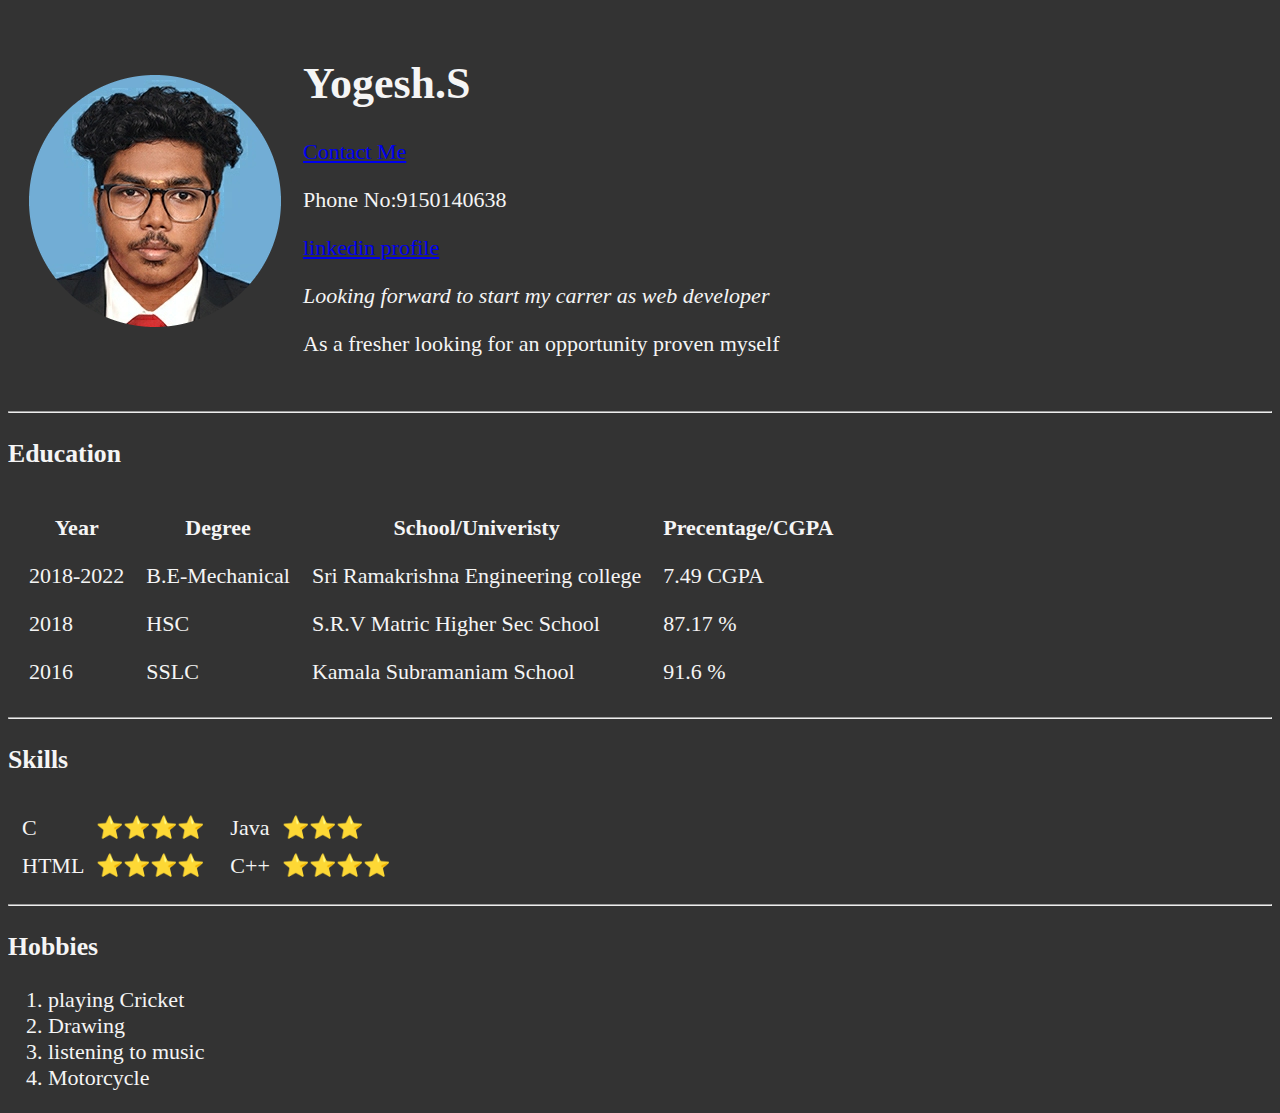
<file: index.html>
<!DOCTYPE html>
 <html lang="en">
    <head>
        <meta charset="utf-8">
        <meta name="author" content="yogesh">
        <meta name="discription" content="this to learn how to bulid a webpage using html">
        <title>Yogesh Personal site</title>
        <link rel="icon" href="html5.png" type="image/x-icon">
        <link rel="stylesheet" href="main.css" type="text/css">

    </head>
    <body>
        <table cellspacing="20">
            <tr>
                <td> <img src="yogesh-modified.png"alt="yogesh profile picture"></td>
                <td><h1>Yogesh.S</h1>
                    <a href="contact.html" target="_blank">Contact Me</a>
                    <p>Phone No:9150140638</p>
                    <p><a href="https://www.linkedin.com/in/yogesh-s-61a5b1184"target="_blank">linkedin profile</a></p>
                    <p><em>Looking forward to start my carrer as web developer</em></p>
                    <p>As a fresher looking for an opportunity proven myself</p></td>
            </tr>
        </table>
        <hr>
        <h3>Education</h3>
        <table cellspacing="20">
            <thead>
                <tr>
                    <th>Year</th>
                    <th>Degree</th>
                    <th>School/Univeristy</th>
                    <th>Precentage/CGPA</th>
                </tr>
            </thead>
            <tbody>
                <tr>
                    <td>2018-2022</td>
                    <td>B.E-Mechanical</td>
                    <td>Sri Ramakrishna Engineering college </td>
                    <td>7.49 CGPA</td>
                    </tr>
                 <tr><td>2018</td>
                    <td>HSC</td>
                    <td>S.R.V Matric Higher Sec School</td>
                    <td>87.17 %</td></tr>   
                 <tr>
                    <td>2016</td>
                    <td>SSLC</td>
                    <td>Kamala Subramaniam School</td>
                    <td>91.6 %</td>
                 </tr>   
            </tbody> 
        </table>
        <hr>
        <h3>Skills</h3>
        <table>
            <tr>
                <td>
                    <table cellspacing="10">
                        <tr>
                            <td>C</td>
                            <td>⭐⭐⭐⭐</td>
                            
                        </tr>
                        <tr>
                            <td>HTML</td>
                            <td>⭐⭐⭐⭐</td>
                        </tr>
                    </table>
                </td>
                <td>
                    <table cellspacing="10">
                        <tr>
                            <td>Java</td>
                            <td>⭐⭐⭐</td>
                            
                        </tr>
                        <tr>
                            <td>C++</td>
                            <td>⭐⭐⭐⭐</td>
                        </tr>
                    </table>
                </td>
            </tr>
        </table>
        <hr> 
        <h3>Hobbies</h3>
        <ol>
            <li>playing Cricket</li>
            <li>Drawing</li>
            <li>listening to music</li>
            <li>Motorcycle</li>

        </ol>
    </body>
</html>
</file>
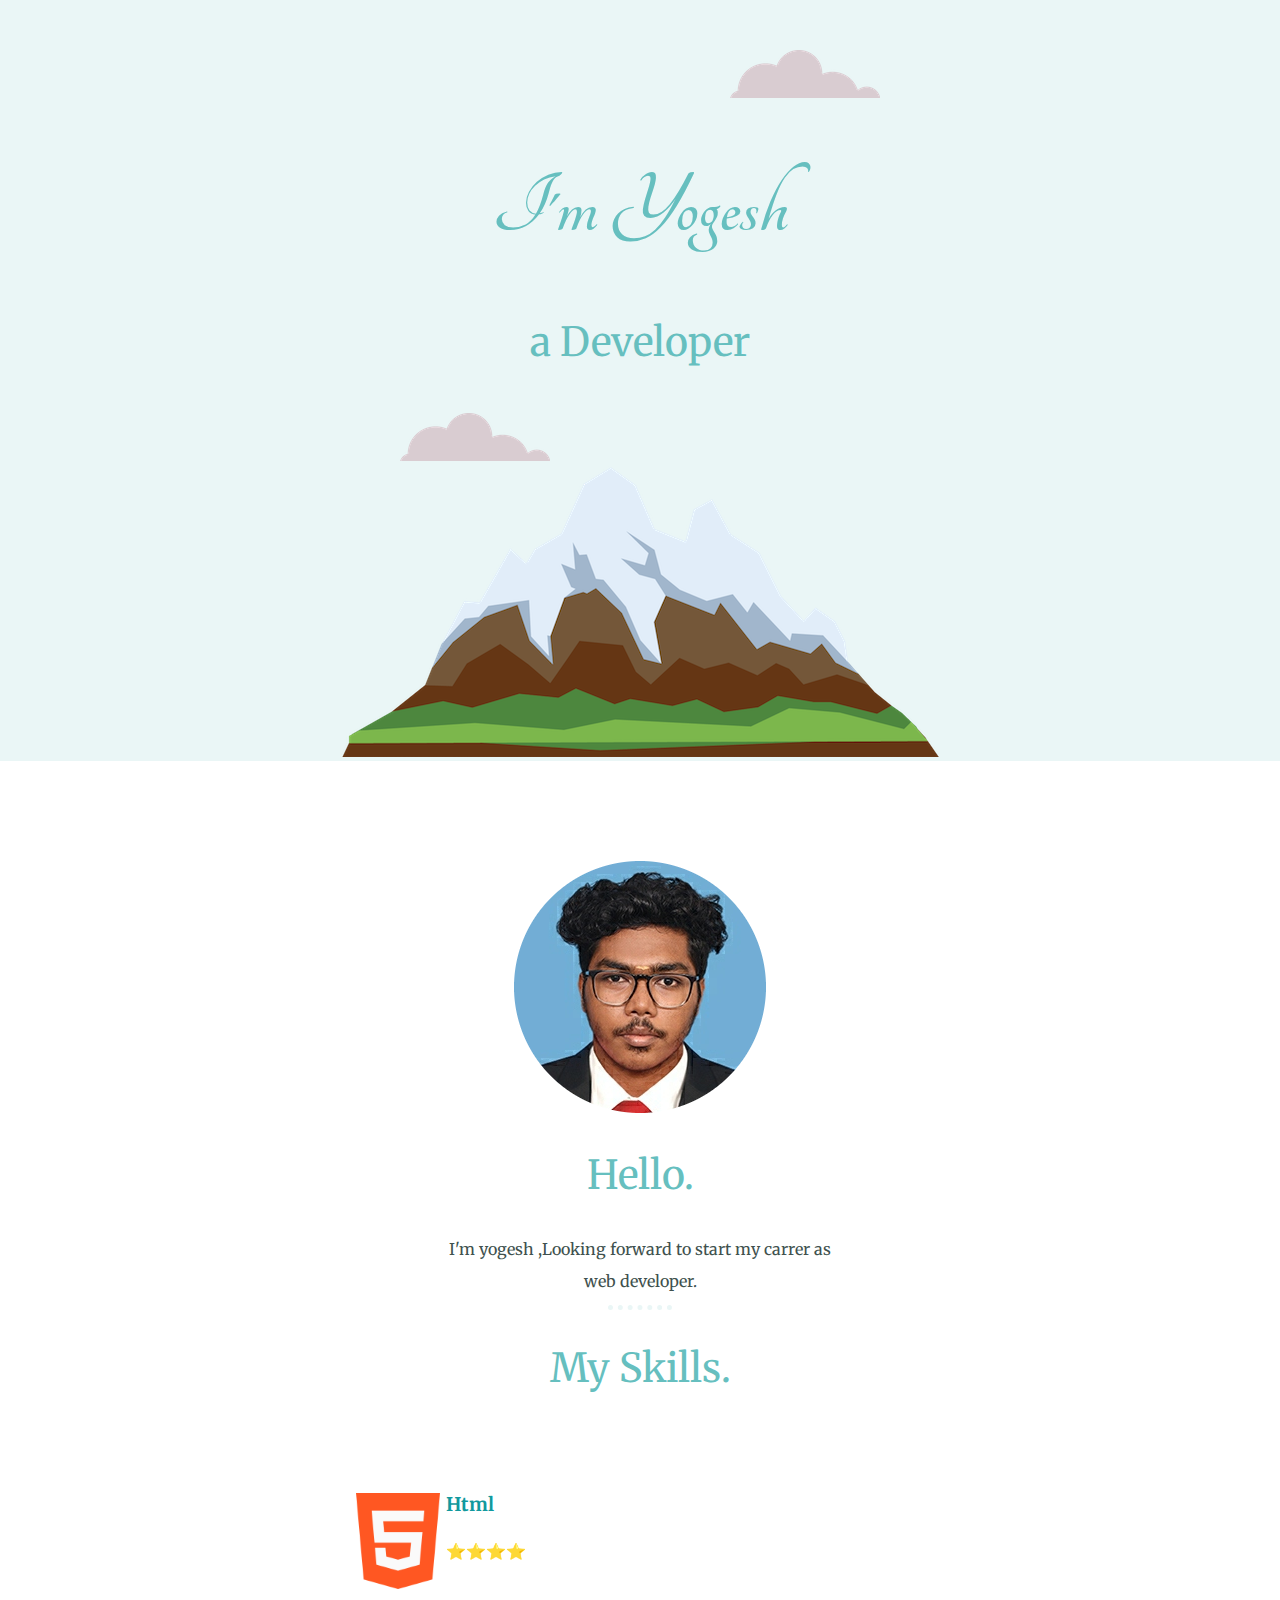
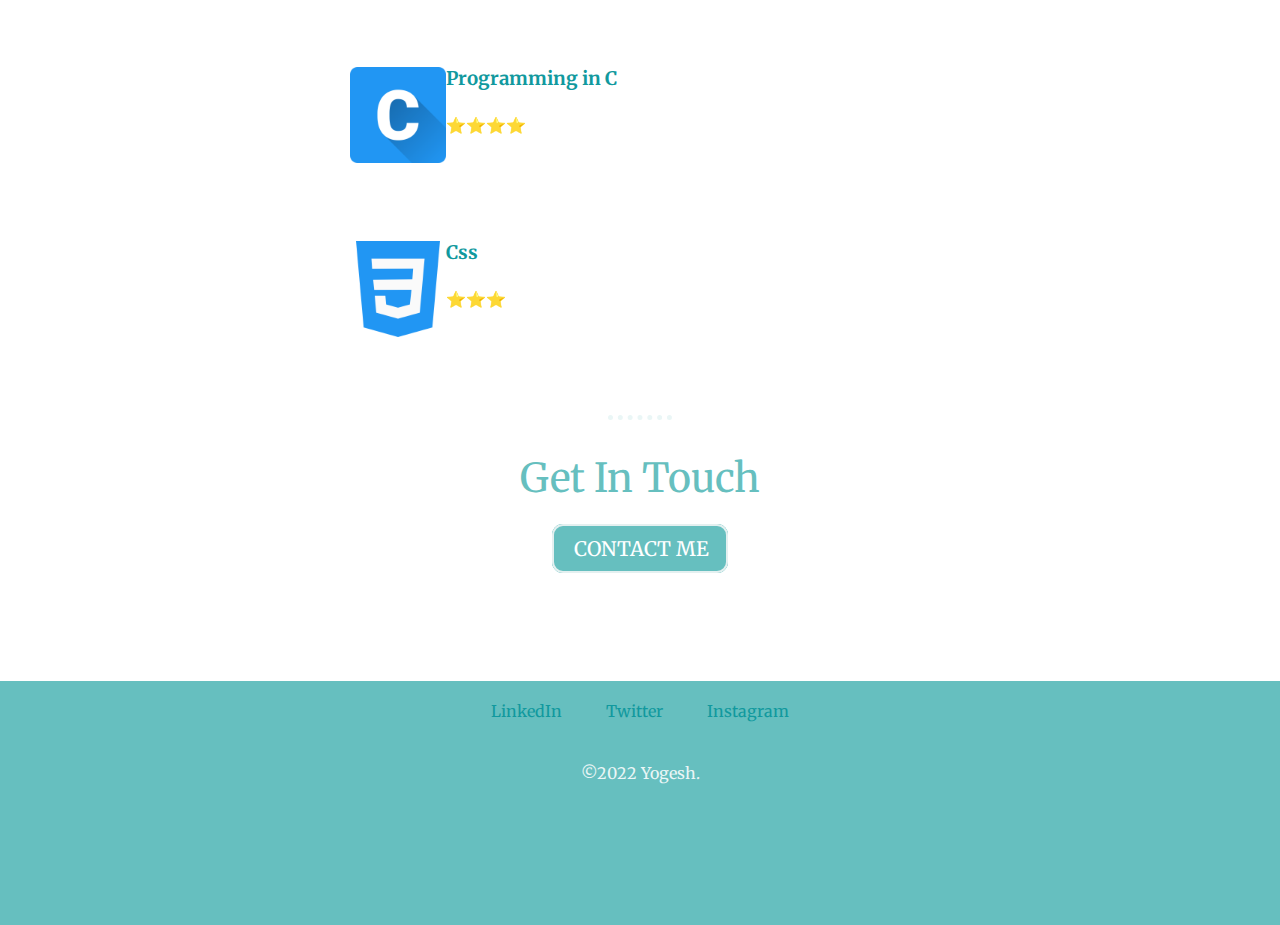
<file: mysite/index.html>
<!DOCTYPE html>
<html lang="en">
<head>
    <meta charset="UTF-8">
    <meta http-equiv="X-UA-Compatible" content="IE=edge">
    <meta name="viewport" content="width=device-width, initial-scale=1.0">
    <link rel="stylesheet" href="style.css">
    <link rel="icon" href="favicon.ico">
    <link rel="preconnect" href="https://fonts.googleapis.com"><link rel="preconnect" href="https://fonts.gstatic.com" crossorigin>
    <link href="https://fonts.googleapis.com/css2?family=Merriweather&family=Sacramento&display=swap" rel="stylesheet">
    <link href="https://fonts.googleapis.com/css2?family=Mea+Culpa&family=Sacramento&family=Tangerine&display=swap" rel="stylesheet">
    <title>Yogesh</title>
</head>
<body>
    <div class="top">
        <img class="top-cloud"src="images/cloud.png" alt="cloud">
        <h1>I'm Yogesh</h1>
    <h2> a Developer</h2>
    <img class="bottom-cloud" src="images/cloud.png" alt="cloud">
    <img src="images/mountain.png"alt="mountain">
    </div>
    <div class="middle">
        <div class="profile">
            <img src="images/yogesh-modified.png" alt="yogesh profile picture">
            <h2>Hello.</h2>
            <p class="intro">I'm yogesh ,Looking forward to start my carrer as web developer.</p>
          </div>
          <hr>
          <div class="skills">
            <h2>My Skills.</h2>
            <div class="skill-row">
              <img class="html" src="images/html.png" alt="html">
              <h3>Html</h3>
              <p>⭐⭐⭐⭐</p>
            </div>
            <div class="skill-row">
              <img class="c" src="images/c.png" alt="c programming">
              <h3>Programming in C</h3>
              <p>⭐⭐⭐⭐</p>
            </div>
            <div class="skill-row">
                <img class="css" src="images/css-3.png" alt="c programming">
                <h3>Css</h3>
                <p>⭐⭐⭐</p>
              </div>
          </div>
          <hr>
          <div class="contact-me">
            <h2>Get In Touch</h2>
            <a class="btn" href="mailto:yogeshthanjai@gmail.com" target="_blank">CONTACT ME</a>
          </div>
    </div>
    <br>
    <div class="bottom">
        <a class="footer-link" href="https://www.linkedin.com/in/yogesh-s-61a5b1184" target="_blank">LinkedIn</a>
  <a class="footer-link" href="https://twitter.com/Yogesh97161627?s=08" target="_blank">Twitter</a>
  <a class="footer-link" href="https://www.instagram.com/im_yogesh005/#" target="_blank">Instagram</a>
  <p class="copy-right">©2022 Yogesh.</p>
    </div>
</body>
</html>
</file>
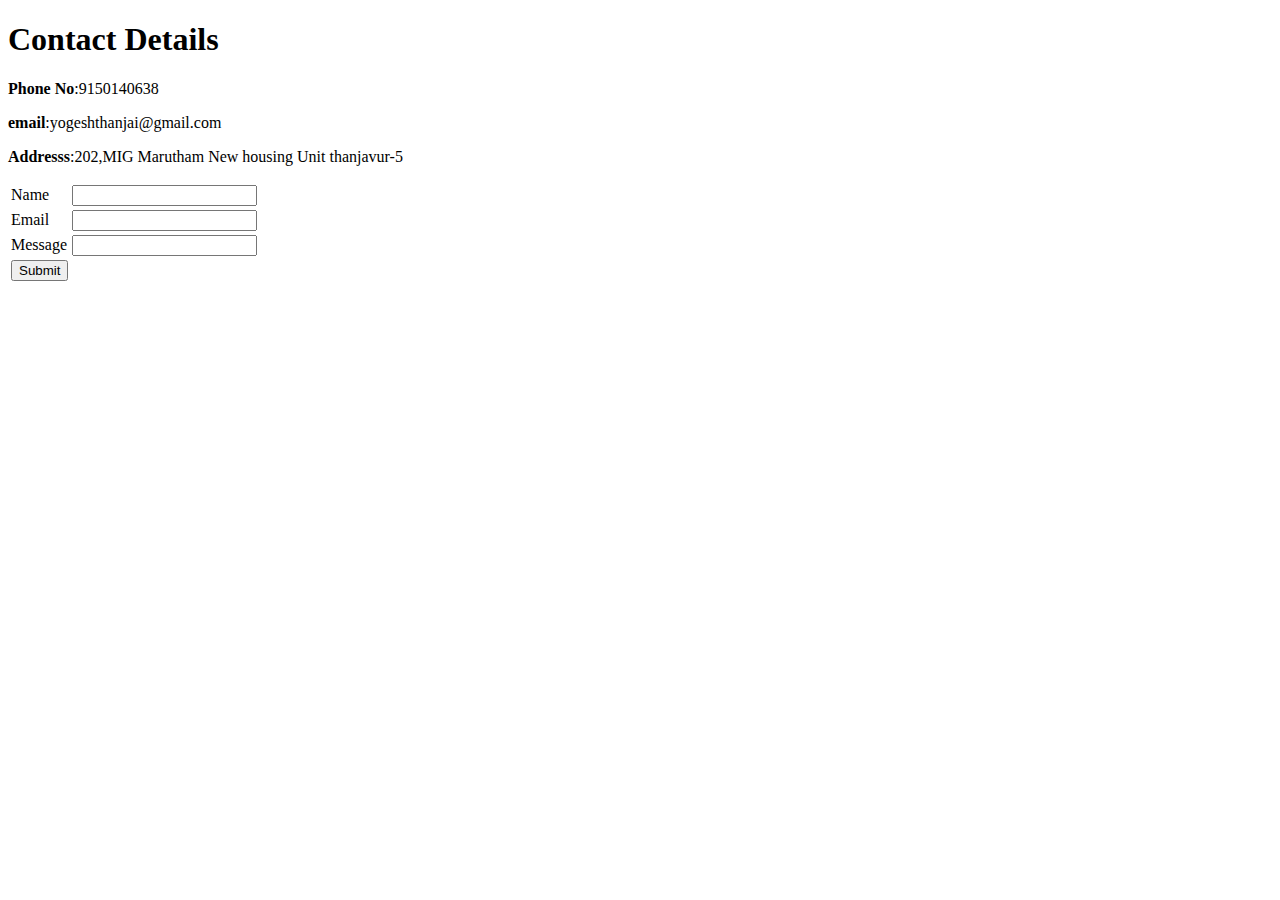
<file: contact.html>
<!DOCTYPE html>
<html lang="en">
<head>
    <meta charset="UTF-8">
    <title>Contact me</title>
</head>
<body>
 <h1>Contact Details</h1>
 <p><strong>Phone No</strong>:9150140638</p>
 <p><strong>email</strong>:yogeshthanjai@gmail.com</p>
 <p><strong>Addresss</strong>:202,MIG Marutham New housing Unit thanjavur-5</p>
 <table>
        <tr>
            <form action="mailto:yogeshdhoni23@gmail.com" method="post" enctype="text/plain">
                <td><label for="">Name</label></td>
                <td><input type ="text" name="Your Name"></td> 
                </tr>
                <tr>
                    <td> <label>Email</label>
                        <td><input type="email"name="Your email"></td>
                </tr>
                <tr>
                    <td><label>Message</label></td>
                    <td><input type="text" name="text"></td>
                </tr>
                <tr>
                    <td><input type="submit"></td>
                </tr>
            </form>
        </tr>   
   </table>
</body>
</html>
</file>
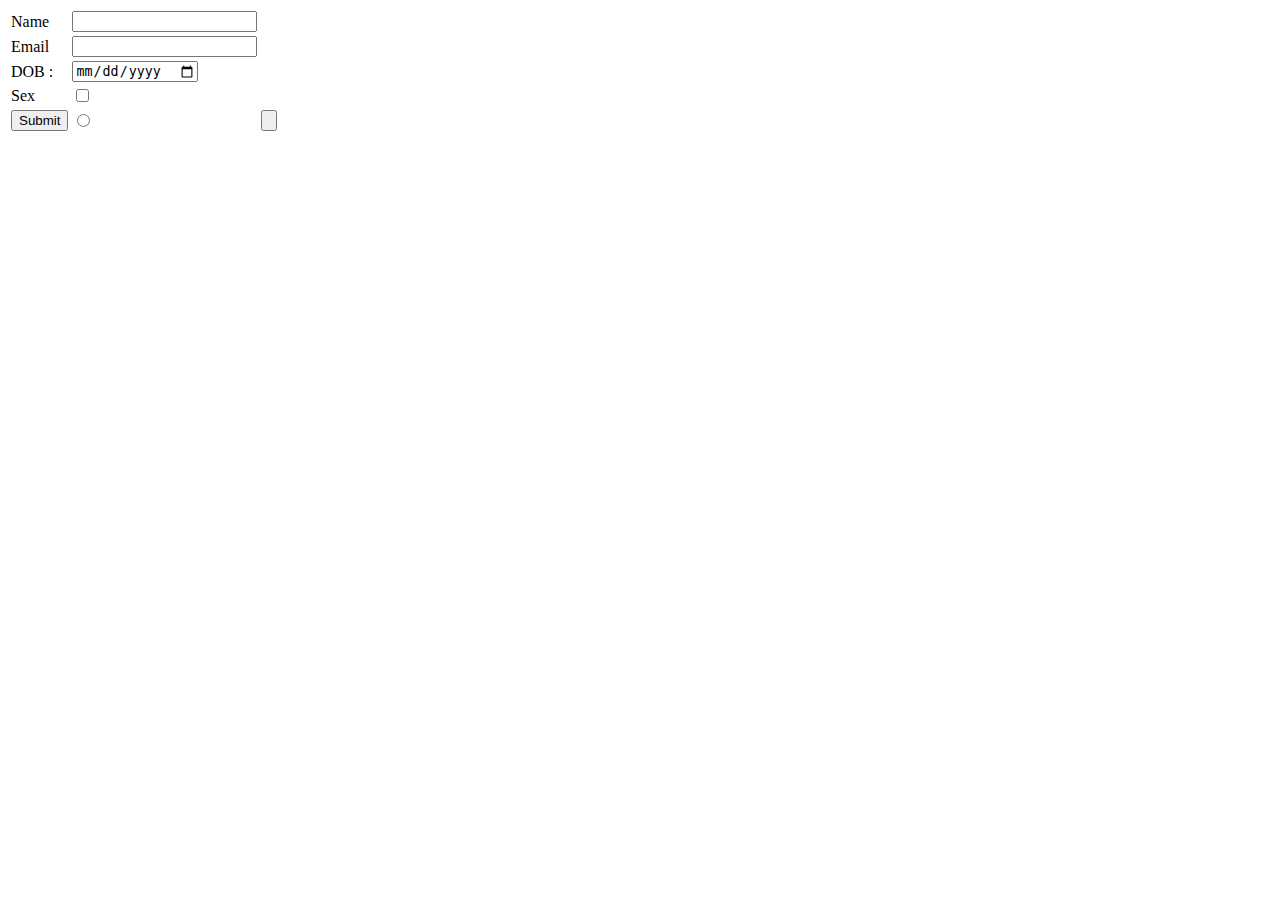
<file: input.html>
<!DOCTYPE html>
<html lang="en">
<head>
    <meta charset="UTF-8">
    <meta http-equiv="X-UA-Compatible" content="IE=edge">
    <meta name="viewport" content="width=device-width, initial-scale=1.0">
    <title>Document</title>
</head>
<body>
    <table>
        <tr>
            <form action="mailto:yogeshdhoni23@gmail.com" method="post" enctype="text/plain">
                <td><label for="">Name</label></td>
                <td><input type ="text" name="Your Name"></td> 
                </tr>
                <tr>
                    <td> <label>Email</label>
                        <td><input type="email"name="Your email"></td>
                </tr>
                
             <tr> <td><label>DOB :</label></td> 
                <td><input type="date"name="DOB"></td></tr>   
          
          <tr> <td><label>Sex</label></td> 
            <td><input type="checkbox"></td> </tr>
          
          <tr>
            <td><input type="submit"></td>
            <td><input type="radio"></td>
            <td><input type="button"> </td>
          </tr>  
 
        </form> 
        </tr>
    </table>
   
</body>
</html>
</file>
<file: main.css>
html {
font-size: 22px;
}
body {
    background-color: #333;
    color: whitesmoke;
}
</file>
<file: mysite/style.css>
.top{
    background-color: #EAF6F6;
    margin-right: 0px;
    padding-top: 100px;
    position: relative;
}
h1{
    color: #66BFBF;
    font-size: 5.625em;
font-family: 'Tangerine', cursive;
    margin-top: 50px auto 0 auto;
}
h2{
    font-size: 2.5rem;
    color: #66BFBF;
    font-weight: normal;
}
h3{
    color: #11999E;
}
.skill-row{
    width: 50%;
    margin: 100px auto 100px auto;
    text-align: left;
}
.html{
    width: 15%;
    float:left;
    margin-left: 30px;
}
.css{
    width: 15%;
    float:left;
    margin-left:30px;
}
.c{
    width: 15%;
    float: left;
    margin-left:30px;
}
a{
    color:#11999E;
}

body{
    font-family: 'Merriweather', serif;
    margin: 0;
    text-align: center;
}
p{
    color: #40514E;
    line-height: 2;
}
hr{

    border-style: none;
    border-top-style: dotted;
    border-width: 5px;
    width:5%;
    height: 0px;
    border-color: #EAF6F6;
}
.intro{
    width: 30%;
    margin: auto;
}
a{
    color:#11999E;
    margin:10px 20px;
    text-decoration: none; 
    font-family: 'Merriweather', serif;
}
a:hover{
    color: #EAF6F6;
}
    

.middle{
    background-color: white ;
    margin:100px 0;
}
   
.bottom{
   background-color:#66BFBF;
   padding-bottom: 100px;
   padding-top: 20px;
   
}
.top-cloud{
    position: absolute;
    right: 400px;
    top:50px;
}
.bottom-cloud{
    position: absolute;
    left:400px;
    bottom: 300px;
}
.copy-right{
    color: #EAF6F6;
    padding: 20px 0;
}
.btn {
    background: #66BFBF;
    background-image: -webkit-linear-gradient(top, #66BFBF, #66BFBF);
    background-image: -moz-linear-gradient(top, #66BFBF, #66BFBF);
    background-image: -ms-linear-gradient(top, #66BFBF, #66BFBF);
    background-image: -o-linear-gradient(top, #66BFBF, #66BFBF);
    background-image: linear-gradient(to bottom, #66BFBF, #66BFBF);
    -webkit-border-radius: 11;
    -moz-border-radius: 11;
    border-radius: 11px;
    font-family: 'Merriweather', serif;
    color: #ffffff;
    font-size: 20px;
    padding: 10px 17px 10px 20px;
    border: solid #e4f0f0 2px;
    text-decoration: none;
  }
  
  .btn:hover {
    background: #f51870;
    background-image: -webkit-linear-gradient(top, #f51870, #59ebe4);
    background-image: -moz-linear-gradient(top, #f51870, #59ebe4);
    background-image: -ms-linear-gradient(top, #f51870, #59ebe4);
    background-image: -o-linear-gradient(top, #f51870, #59ebe4);
    background-image: linear-gradient(to bottom, #f51870, #59ebe4);
    text-decoration: none;
  }
</file>
